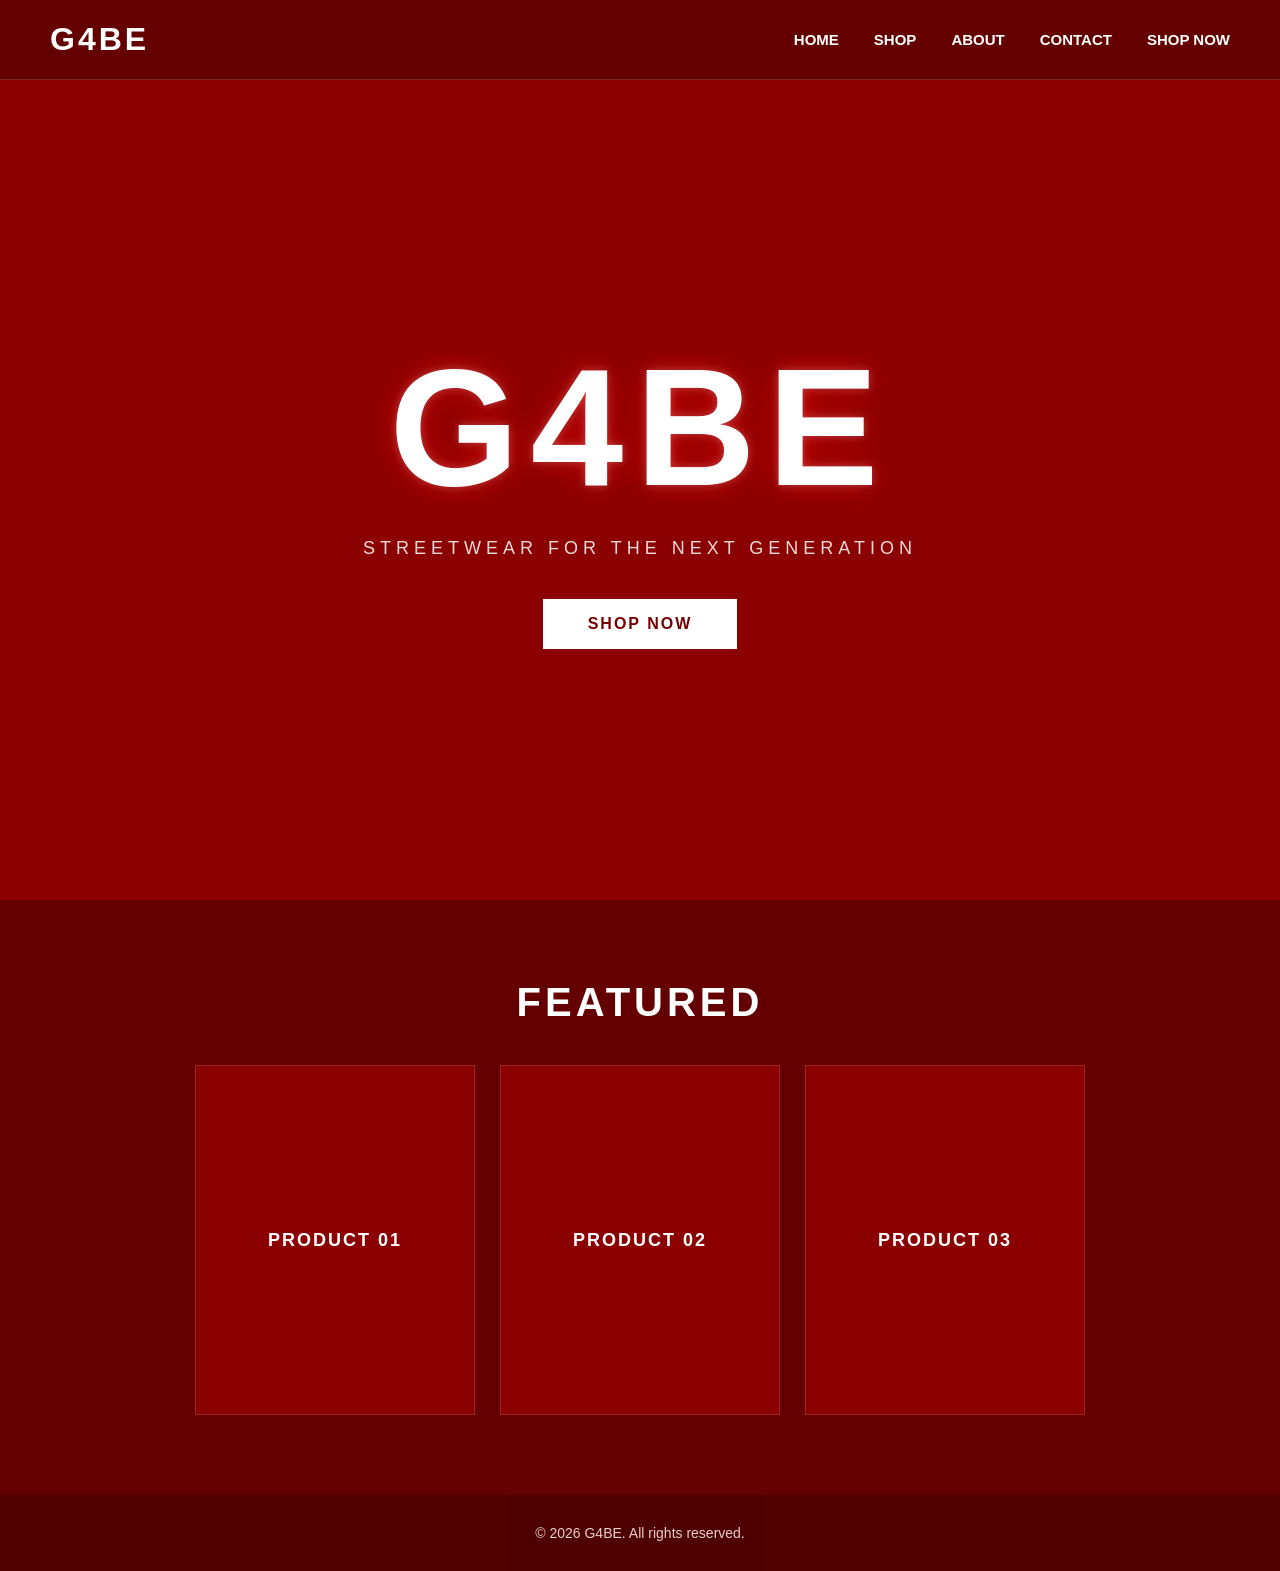
<file: index.html>
<!DOCTYPE html>
<html lang="en">
<head>
  <meta charset="UTF-8">
  <meta name="viewport" content="width=device-width, initial-scale=1.0">

  <title>G4BE | Streetwear</title>

  <style>
    * {
      margin: 0;
      padding: 0;
      box-sizing: border-box;
    }

    body {
      font-family: Arial, Helvetica, sans-serif;
      background: #8b0000;
      color: white;
    }

    /* NAVIGATION BAR */
    nav {
      height: 80px;
      background: #650000;
      display: flex;
      align-items: center;
      justify-content: space-between;
      padding: 0 50px;
      border-bottom: 1px solid rgba(255, 255, 255, 0.15);
    }

    .logo {
      font-size: 32px;
      font-weight: 900;
      letter-spacing: 3px;
    }

    .nav-links {
      display: flex;
      gap: 35px;
      list-style: none;
    }

    .nav-links a {
      color: white;
      text-decoration: none;
      font-size: 15px;
      font-weight: bold;
      transition: 0.3s;
    }

    .nav-links a:hover {
      color: #ff4d4d;
    }

    /* HERO SECTION */
    .hero {
      min-height: calc(100vh - 80px);
      display: flex;
      flex-direction: column;
      align-items: center;
      justify-content: center;
      text-align: center;
      padding: 40px 20px;
    }

    .hero h1 {
      font-size: clamp(70px, 13vw, 180px);
      font-weight: 900;
      letter-spacing: 12px;
      text-shadow:
              0 0 10px rgba(255, 255, 255, 0.25),
              0 0 30px rgba(255, 0, 0, 0.5);
    }

    .hero p {
      margin-top: 15px;
      font-size: 18px;
      letter-spacing: 5px;
      text-transform: uppercase;
      opacity: 0.85;
    }

    .shop-button {
      margin-top: 40px;
      padding: 16px 45px;
      background: white;
      color: #750000;
      text-decoration: none;
      font-weight: 900;
      letter-spacing: 2px;
      transition: 0.3s;
    }

    .shop-button:hover {
      background: #ffcccc;
      transform: scale(1.05);
    }

    /* FEATURED SECTION */
    .featured {
      background: #650000;
      padding: 80px 50px;
      text-align: center;
    }

    .featured h2 {
      font-size: 40px;
      margin-bottom: 40px;
      letter-spacing: 4px;
    }

    .products {
      display: flex;
      justify-content: center;
      gap: 25px;
      flex-wrap: wrap;
    }

    .product {
      width: 280px;
      height: 350px;
      background: #8b0000;
      border: 1px solid rgba(255, 255, 255, 0.15);
      display: flex;
      align-items: center;
      justify-content: center;
      transition: 0.3s;
    }

    .product:hover {
      transform: translateY(-8px);
      border-color: white;
    }

    .product span {
      font-size: 18px;
      font-weight: bold;
      letter-spacing: 2px;
    }

    /* FOOTER */
    footer {
      background: #400000;
      text-align: center;
      padding: 30px;
      font-size: 14px;
      opacity: 0.8;
    }

    /* MOBILE */
    @media (max-width: 700px) {
      nav {
        padding: 0 20px;
      }

      .nav-links {
        gap: 15px;
      }

      .nav-links a {
        font-size: 12px;
      }

      .hero h1 {
        letter-spacing: 5px;
      }

      .featured {
        padding: 60px 20px;
      }
    }
  </style>
</head>

<body>

<!-- NAVIGATION -->
<nav>
  <div class="logo">G4BE</div>

  <ul class="nav-links">
    <li><a href="index.html">HOME</a></li>
    <li><a href="shop.html">SHOP</a></li>
    <li><a href="about.html">ABOUT</a></li>
    <li><a href="contact.html">CONTACT</a></li>
    <lil><a href="shop.html">SHOP NOW</a></lil>
  </ul>
</nav>


<!-- HOMEPAGE -->
<section class="hero">

  <h1>G4BE</h1>

  <p>Streetwear for the next generation</p>

  <a href="#" class="shop-button">SHOP NOW</a>

</section>


<!-- FEATURED PRODUCTS -->
<section class="featured">

  <h2>FEATURED</h2>

  <div class="products">

    <div class="product">
      <span>PRODUCT 01</span>
    </div>

    <div class="product">
      <span>PRODUCT 02</span>
    </div>

    <div class="product">
      <span>PRODUCT 03</span>
    </div>

  </div>

</section>


<!-- FOOTER -->
<footer>
  © 2026 G4BE. All rights reserved.
</footer>

</body>
</html>
</file>
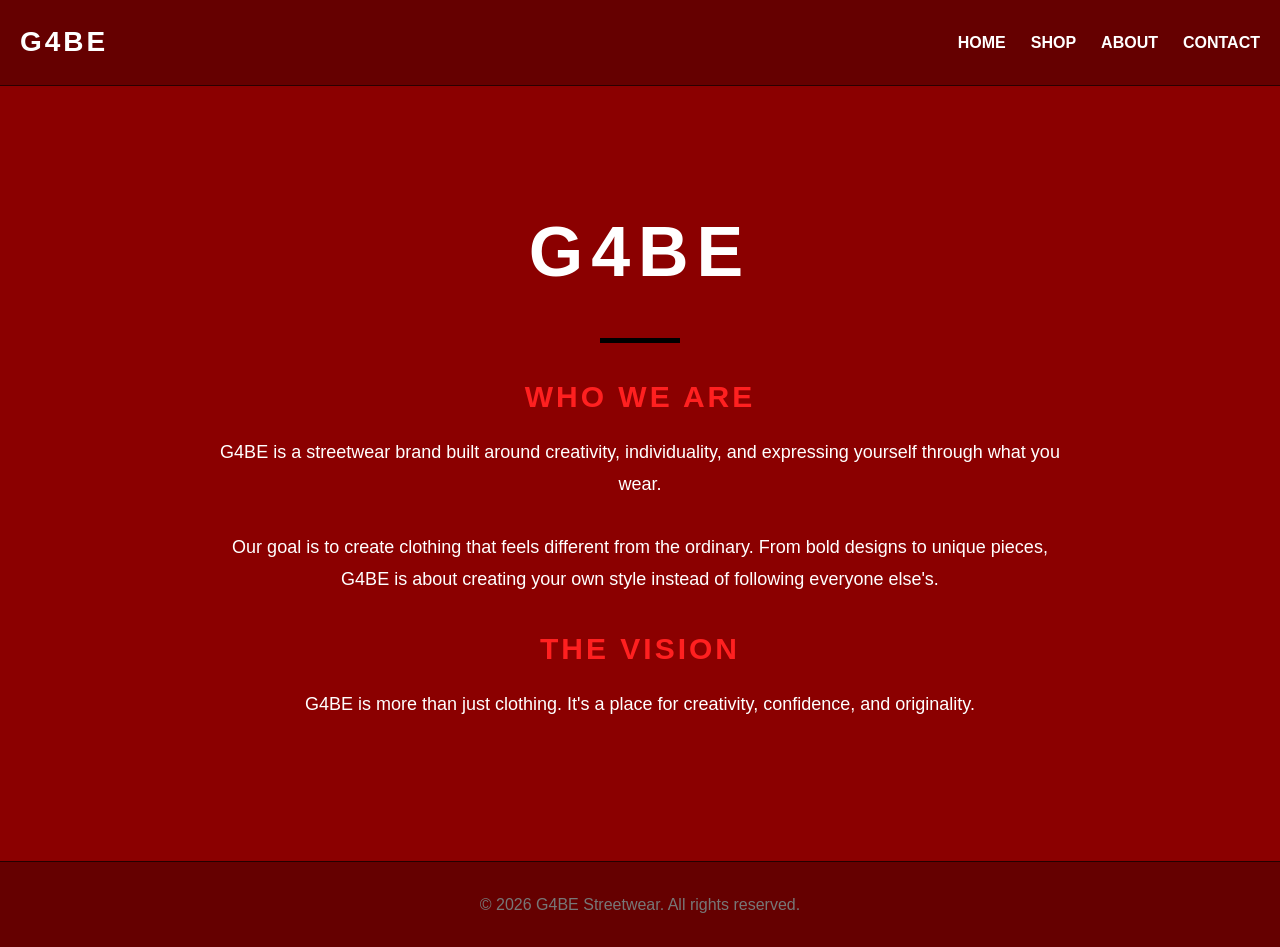
<file: about.html>
<!DOCTYPE html>
<html lang="en">
<head>
    <meta charset="UTF-8">
    <meta name="viewport" content="width=device-width, initial-scale=1.0">
    <title>About | G4BE Streetwear</title>
    <link rel="stylesheet" href="style.css">

    <style>
        * {
            margin: 0;
            padding: 0;
            box-sizing: border-box;
        }

        body {
            font-family: Arial, sans-serif;
            background-color: #8b0000;
            color: white;
        }

        nav {
            background-color: #650000;
            padding: 20px;
            display: flex;
            justify-content: space-between;
            align-items: center;
        }

        .logo {
            font-size: 28px;
            font-weight: bold;
            letter-spacing: 3px;
        }

        nav ul {
            list-style: none;
            display: flex;
            gap: 25px;
        }

        nav a {
            color: white;
            text-decoration: none;
            font-weight: bold;
        }

        nav a:hover {
            color: #ff4d4d;
        }

        .about {
            max-width: 900px;
            margin: 80px auto;
            padding: 30px;
            text-align: center;
        }

        .about h1 {
            font-size: 70px;
            letter-spacing: 8px;
            margin-bottom: 25px;
        }

        .about h2 {
            font-size: 30px;
            margin-bottom: 15px;
        }

        .about p {
            font-size: 18px;
            line-height: 1.8;
            margin-bottom: 30px;
        }

        .divider {
            width: 80px;
            height: 5px;
            background-color: black;
            margin: 30px auto;
        }

        footer {
            text-align: center;
            padding: 30px;
            background-color: #650000;
            margin-top: 80px;
        }
    </style>
</head>

<body>

<nav>
    <div class="logo">G4BE</div>

    <ul>
        <li><a href="index.html">HOME</a></li>
        <li><a href="shop.html">SHOP</a></li>
        <li><a href="about.html">ABOUT</a></li>
        <li><a href="contact.html">CONTACT</a></li>
    </ul>
</nav>

<section class="about">

    <h1>G4BE</h1>

    <div class="divider"></div>

    <h2>WHO WE ARE</h2>

    <p>
        G4BE is a streetwear brand built around creativity, individuality,
        and expressing yourself through what you wear.
    </p>

    <p>
        Our goal is to create clothing that feels different from the
        ordinary. From bold designs to unique pieces, G4BE is about
        creating your own style instead of following everyone else's.
    </p>

    <h2>THE VISION</h2>

    <p>
        G4BE is more than just clothing. It's a place for creativity,
        confidence, and originality.
    </p>

</section>

<footer>
    © 2026 G4BE Streetwear. All rights reserved.
</footer>

</body>
</html>
</file>
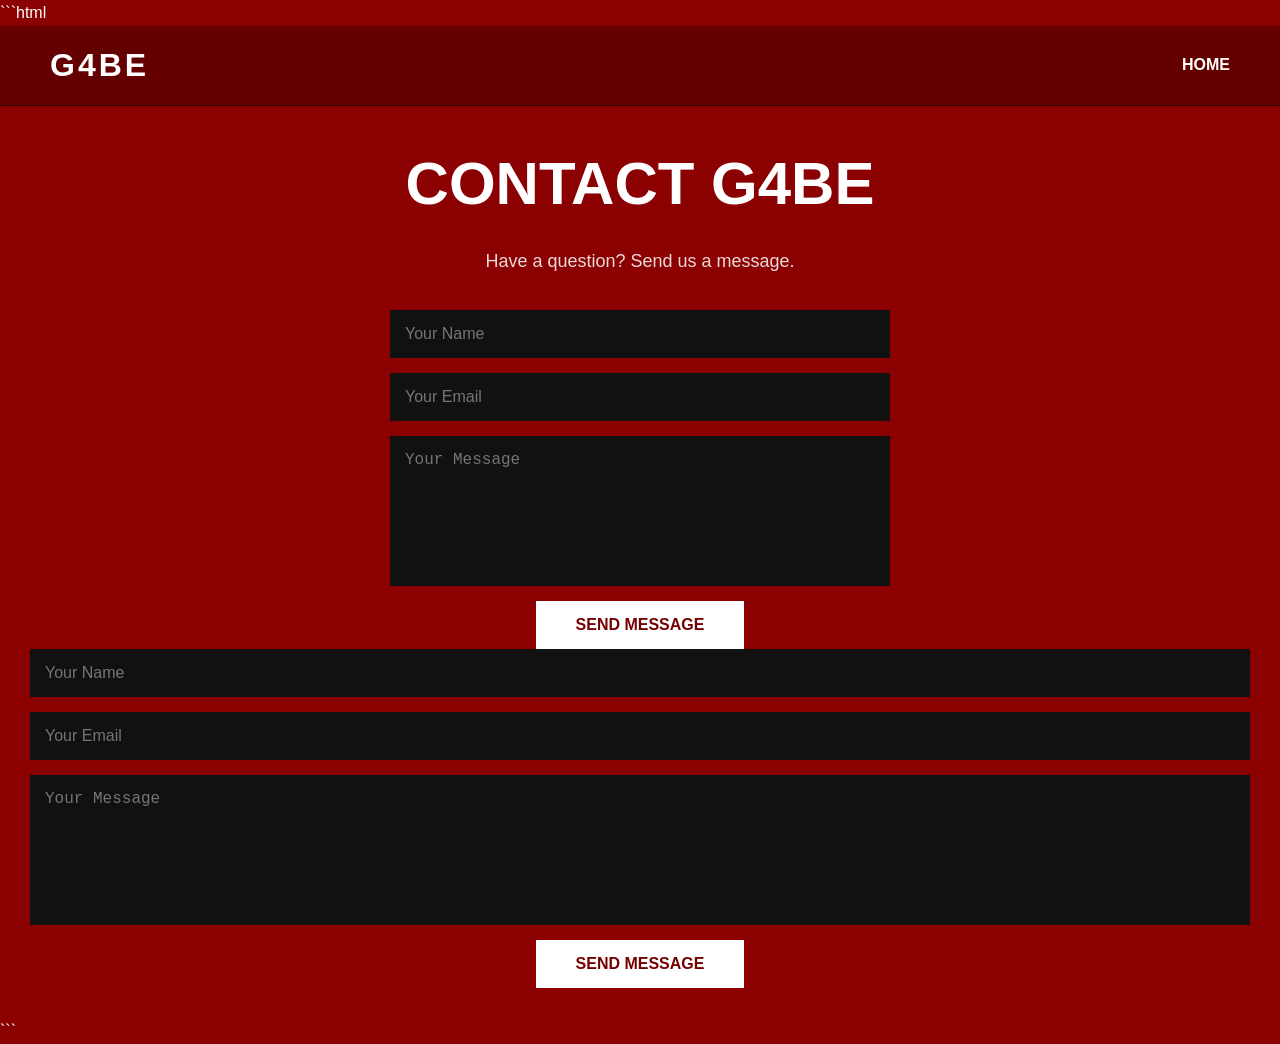
<file: contact.html>
```html
<!DOCTYPE html>
<html lang="en">
<head>
    <meta charset="UTF-8">
    <meta name="viewport" content="width=device-width, initial-scale=1.0">
    <link rel="stylesheet" href="style.css">
    <title>G4BE | Contact</title>

    <style>
        * {
            margin: 0;
            padding: 0;
            box-sizing: border-box;
        }

        body {
            font-family: Arial, Helvetica, sans-serif;
            background: #8b0000;
            color: white;
        }

        nav {
            height: 80px;
            background: #650000;
            display: flex;
            align-items: center;
            justify-content: space-between;
            padding: 0 50px;
        }

        .logo {
            font-size: 32px;
            font-weight: 900;
            letter-spacing: 3px;
        }

        nav a {
            color: white;
            text-decoration: none;
            font-weight: bold;
        }

        .contact {
            min-height: calc(100vh - 80px);
            display: flex;
            flex-direction: column;
            align-items: center;
            justify-content: center;
            text-align: center;
            padding: 30px;
        }

        .contact h1 {
            font-size: 60px;
            margin-bottom: 15px;
        }

        .contact p {
            font-size: 18px;
            opacity: 0.85;
            margin-bottom: 35px;
        }

        .contact-box {
            width: 100%;
            max-width: 500px;
        }

        input,
        textarea {
            width: 100%;
            margin-bottom: 15px;
            padding: 15px;
            border: none;
            outline: none;
            font-size: 16px;
        }

        textarea {
            height: 150px;
            resize: none;
        }

        button {
            padding: 15px 40px;
            border: none;
            background: white;
            color: #750000;
            font-weight: bold;
            cursor: pointer;
            font-size: 16px;
        }

        button:hover {
            background: #ffcccc;
        }
    </style>
</head>

<body>

<nav>
    <div class="logo">G4BE</div>

    <a href="index.html">HOME</a>
</nav>

<section class="contact">

    <h1>CONTACT G4BE</h1>

    <p>Have a question? Send us a message.</p>

    <div class="contact-box">

        <form action="https://formspree.io/f/xeaeakry" method="POST">

            <input
                    type="text"
                    name="name"
                    placeholder="Your Name"
                    required
            >

            <input
                    type="email"
                    name="email"
                    placeholder="Your Email"
                    required
            >

            <textarea
                    name="message"
                    placeholder="Your Message"
                    required
            ></textarea>

            <button type="submit">SEND MESSAGE</button>

        </form>

    </div>

        <input type="text" placeholder="Your Name">

        <input type="email" placeholder="Your Email">

        <textarea placeholder="Your Message"></textarea>

        <button type="button">SEND MESSAGE</button>

    </div>

</section>

</body>
</html>
```
</file>
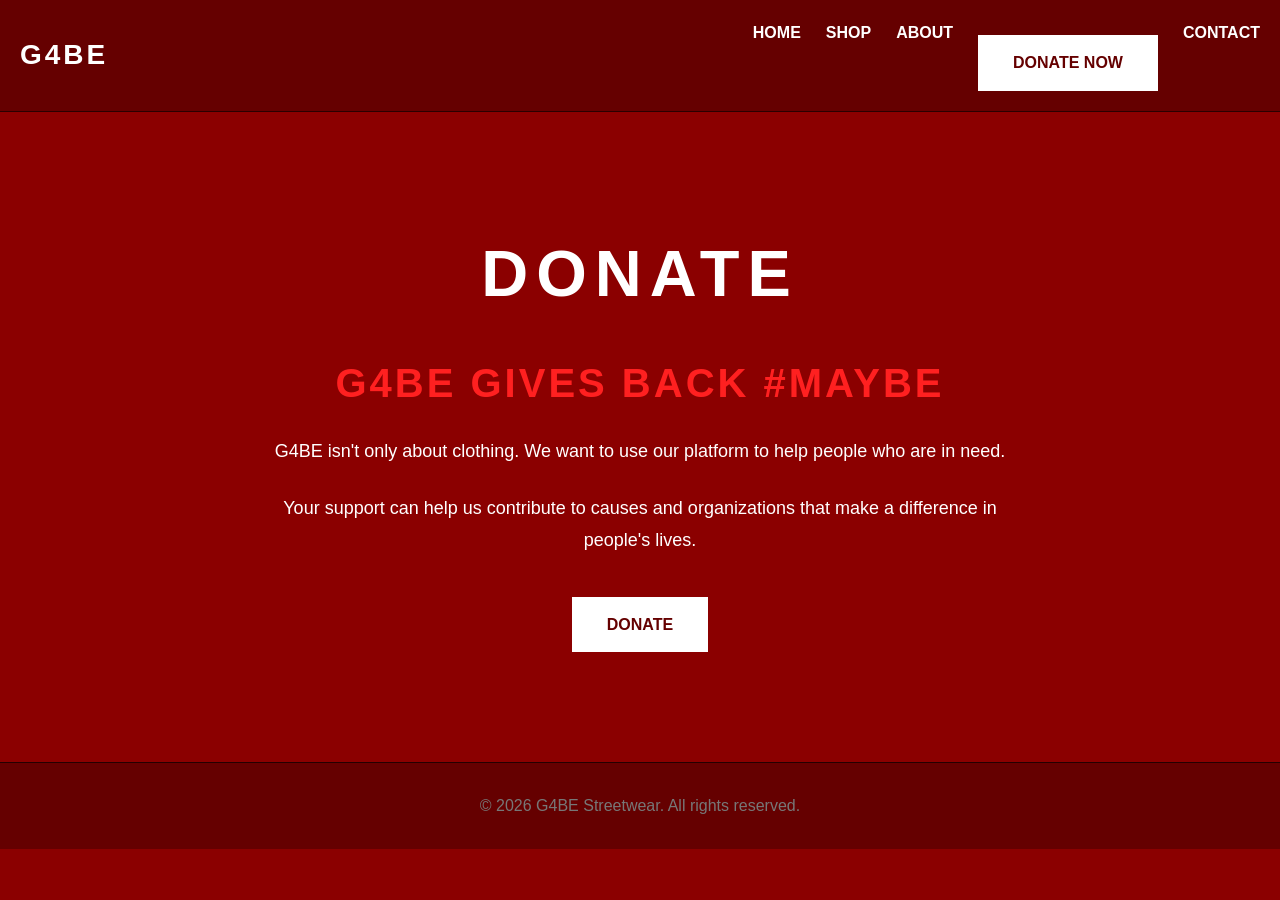
<file: donate.html>
<!DOCTYPE html>
<html lang="en">
<head>
    <meta charset="UTF-8">
    <meta name="viewport" content="width=device-width, initial-scale=1.0">
    <link rel="stylesheet" href="style.css">
    <title>Donate | G4BE Streetwear</title>

    <style>
        * {
            margin: 0;
            padding: 0;
            box-sizing: border-box;
        }

        body {
            font-family: Arial, sans-serif;
            background-color: #8b0000;
            color: white;
        }

        nav {
            background-color: #650000;
            padding: 20px;
            display: flex;
            justify-content: space-between;
            align-items: center;
        }

        .logo {
            font-size: 28px;
            font-weight: bold;
            letter-spacing: 3px;
        }

        nav ul {
            list-style: none;
            display: flex;
            gap: 25px;
        }

        nav a {
            color: white;
            text-decoration: none;
            font-weight: bold;
        }

        nav a:hover {
            color: #ff4d4d;
        }

        .donate {
            max-width: 800px;
            margin: 80px auto;
            padding: 30px;
            text-align: center;
        }

        .donate h1 {
            font-size: 65px;
            letter-spacing: 8px;
            margin-bottom: 25px;
        }

        .donate h2 {
            margin-bottom: 20px;
        }

        .donate p {
            font-size: 18px;
            line-height: 1.8;
            margin-bottom: 25px;
        }

        .donate-button {
            display: inline-block;
            background-color: white;
            color: #650000;
            padding: 15px 35px;
            text-decoration: none;
            font-weight: bold;
            margin-top: 15px;
        }

        .donate-button:hover {
            background-color: #ff4d4d;
            color: white;
        }

        footer {
            text-align: center;
            padding: 30px;
            background-color: #650000;
            margin-top: 80px;
        }

        @media (max-width: 800px) {
            nav {
                flex-direction: column;
                gap: 15px;
            }

            nav ul {
                flex-wrap: wrap;
                justify-content: center;
            }

            .donate h1 {
                font-size: 45px;
            }
        }
    </style>
</head>

<body>

<nav>

    <div class="logo">
        G4BE
    </div>

    <ul>
        <li><a href="index.html">HOME</a></li>
        <li><a href="shop.html">SHOP</a></li>
        <li><a href="about.html">ABOUT</a></li>
        <a href="https://cash.app/account/pay-and-request" class="donate-button">
            DONATE NOW
        </a>
        <li><a href="contact.html">CONTACT</a></li>
    </ul>

</nav>


<section class="donate">

    <h1>DONATE</h1>

    <h2>G4BE GIVES BACK #MAYBE</h2>

    <p>
        G4BE isn't only about clothing. We want to use our platform
        to help people who are in need.
    </p>

    <p>
        Your support can help us contribute to causes and organizations
        that make a difference in people's lives.
    </p>

    <a href="#" class="donate-button">DONATE</a>

</section>


<footer>
    © 2026 G4BE Streetwear. All rights reserved.
</footer>

</body>
</html>
</file>
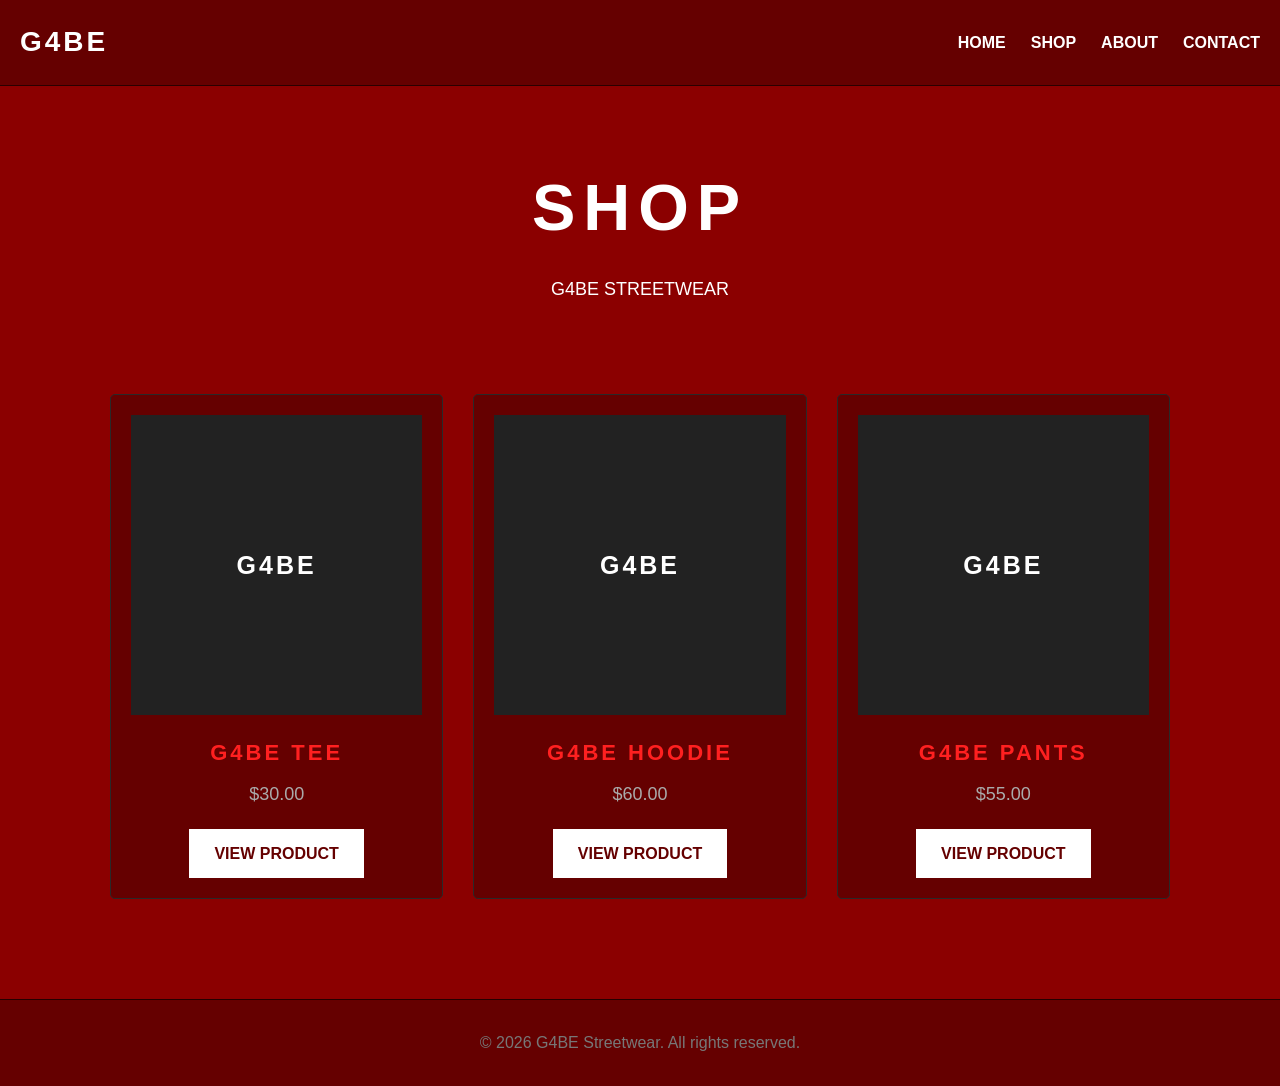
<file: shop.html>
<!DOCTYPE html>
<html lang="en">
<head>
    <meta charset="UTF-8">
    <meta name="viewport" content="width=device-width, initial-scale=1.0">

    <title>Shop | G4BE Streetwear</title>
    <link rel="stylesheet" href="style.css">

    <style>
        * {
            margin: 0;
            padding: 0;
            box-sizing: border-box;
        }

        body {
            font-family: Arial, sans-serif;
            background-color: #8b0000;
            color: white;
        }

        /* NAVIGATION */
        nav {
            background-color: #650000;
            padding: 20px;
            display: flex;
            justify-content: space-between;
            align-items: center;
        }

        .logo {
            font-size: 28px;
            font-weight: bold;
            letter-spacing: 3px;
        }

        nav ul {
            list-style: none;
            display: flex;
            gap: 25px;
        }

        nav a {
            color: white;
            text-decoration: none;
            font-weight: bold;
        }

        nav a:hover {
            color: #ff4d4d;
        }

        /* SHOP HEADER */
        .shop-header {
            text-align: center;
            padding: 70px 20px 40px;
        }

        .shop-header h1 {
            font-size: 65px;
            letter-spacing: 8px;
        }

        .shop-header p {
            margin-top: 15px;
            font-size: 18px;
        }

        /* PRODUCTS */
        .products {
            max-width: 1100px;
            margin: 30px auto 80px;
            padding: 20px;

            display: grid;
            grid-template-columns: repeat(3, 1fr);
            gap: 30px;
        }

        .product {
            background-color: #650000;
            padding: 20px;
            text-align: center;
            border-radius: 5px;
        }

        .product-image {
            height: 300px;
            background-color: #222;
            display: flex;
            align-items: center;
            justify-content: center;
            margin-bottom: 20px;
        }

        .product-image span {
            font-size: 25px;
            font-weight: bold;
            letter-spacing: 3px;
        }

        .product h2 {
            font-size: 22px;
            margin-bottom: 10px;
        }

        .price {
            font-size: 18px;
            margin-bottom: 20px;
        }

        .buy-button {
            display: inline-block;
            background-color: white;
            color: #650000;
            padding: 12px 25px;
            text-decoration: none;
            font-weight: bold;
        }

        .buy-button:hover {
            background-color: #ff4d4d;
            color: white;
        }

        /* FOOTER */
        footer {
            text-align: center;
            padding: 30px;
            background-color: #650000;
        }

        /* MOBILE */
        @media (max-width: 800px) {
            .products {
                grid-template-columns: 1fr;
            }

            nav {
                flex-direction: column;
                gap: 15px;
            }

            nav ul {
                flex-wrap: wrap;
                justify-content: center;
            }

            .shop-header h1 {
                font-size: 45px;
            }
        }
    </style>
</head>

<body>

<!-- NAVIGATION -->
<nav>

    <div class="logo">
        G4BE
    </div>

    <ul>
        <li><a href="index.html">HOME</a></li>
        <li><a href="shop.html">SHOP</a></li>
        <li><a href="about.html">ABOUT</a></li>
        <li><a href="contact.html">CONTACT</a></li>
    </ul>

</nav>


<!-- SHOP HEADER -->
<section class="shop-header">

    <h1>SHOP</h1>

    <p>G4BE STREETWEAR</p>

</section>


<!-- PRODUCTS -->
<section class="products">

    <div class="product">

        <div class="product-image">
            <span>G4BE</span>
        </div>

        <h2>G4BE TEE</h2>

        <p class="price">$30.00</p>

        <a href="#" class="buy-button">VIEW PRODUCT</a>

    </div>


    <div class="product">

        <div class="product-image">
            <span>G4BE</span>
        </div>

        <h2>G4BE HOODIE</h2>

        <p class="price">$60.00</p>

        <a href="#" class="buy-button">VIEW PRODUCT</a>

    </div>


    <div class="product">

        <div class="product-image">
            <span>G4BE</span>
        </div>

        <h2>G4BE PANTS</h2>

        <p class="price">$55.00</p>

        <a href="#" class="buy-button">VIEW PRODUCT</a>

    </div>

</section>


<!-- FOOTER -->
<footer>

    © 2026 G4BE Streetwear. All rights reserved.

</footer>

</body>
</html>
</file>
<file: style.css>
/* =========================
   G4BE STREETWEAR
   Main Stylesheet
   ========================= */

* {
    margin: 0;
    padding: 0;
    box-sizing: border-box;
}

html {
    scroll-behavior: smooth;
}

body {
    font-family: Arial, Helvetica, sans-serif;
    background: #080808;
    color: #ffffff;
    line-height: 1.6;
}

/* NAVIGATION */

nav {
    width: 100%;
    padding: 20px 50px;
    background: #0d0d0d;
    border-bottom: 1px solid #2a0000;

    display: flex;
    align-items: center;
    justify-content: space-between;

    position: sticky;
    top: 0;
    z-index: 1000;
}

nav h1 {
    color: #ff2020;
    font-size: 28px;
    letter-spacing: 3px;
}

nav ul {
    list-style: none;
    display: flex;
    gap: 30px;
}

nav a {
    color: white;
    text-decoration: none;
    font-weight: bold;
    transition: 0.2s;
}

nav a:hover {
    color: #ff2020;
}

/* HERO */

.hero {
    min-height: 85vh;

    display: flex;
    flex-direction: column;
    align-items: center;
    justify-content: center;

    text-align: center;

    background:
            radial-gradient(circle at center, #3b0000 0%, #120000 35%, #080808 70%);

    padding: 40px 20px;
}

.hero h1 {
    font-size: clamp(60px, 12vw, 150px);
    font-weight: 900;
    letter-spacing: 8px;
    color: #ffffff;

    text-shadow:
            0 0 10px #ff0000,
            0 0 25px #ff0000,
            0 0 50px #770000;
}

.hero p {
    margin-top: 10px;
    color: #bbbbbb;
    font-size: 18px;
    letter-spacing: 4px;
}

/* BUTTONS */

.btn {
    display: inline-block;
    margin-top: 30px;

    padding: 14px 30px;

    background: #d60000;
    color: white;

    text-decoration: none;
    font-weight: bold;
    letter-spacing: 1px;

    border: 1px solid #ff3030;

    transition: 0.25s;
}

.btn:hover {
    background: #ff2020;
    transform: translateY(-3px);
    box-shadow: 0 0 25px rgba(255, 0, 0, 0.5);
}

/* SECTIONS */

section {
    padding: 80px 8%;
}

section h2 {
    font-size: 40px;
    margin-bottom: 30px;
    color: #ff2020;
    text-transform: uppercase;
    letter-spacing: 3px;
}

/* PRODUCTS */

.products {
    display: grid;
    grid-template-columns: repeat(auto-fit, minmax(220px, 1fr));
    gap: 25px;
}

.product {
    background: #111111;
    border: 1px solid #292929;
    padding: 20px;

    transition: 0.25s;
}

.product:hover {
    transform: translateY(-6px);
    border-color: #ff2020;
    box-shadow: 0 0 25px rgba(255, 0, 0, 0.15);
}

.product img {
    width: 100%;
    display: block;
    margin-bottom: 15px;
}

.product h3 {
    font-size: 20px;
    margin-bottom: 5px;
}

.product p {
    color: #aaaaaa;
}

/* FORMS */

form {
    max-width: 600px;
    margin: auto;
}

input,
textarea {
    width: 100%;
    padding: 14px;
    margin-bottom: 15px;

    background: #111111;
    color: white;

    border: 1px solid #333;
    outline: none;
}

input:focus,
textarea:focus {
    border-color: #ff2020;
}

textarea {
    min-height: 150px;
    resize: vertical;
}

/* FOOTER */

footer {
    padding: 30px;
    text-align: center;

    background: #050505;
    border-top: 1px solid #250000;

    color: #777777;
}

footer span {
    color: #ff2020;
}

/* MOBILE */

@media (max-width: 700px) {

    nav {
        padding: 15px 20px;
        flex-direction: column;
        gap: 15px;
    }

    nav ul {
        gap: 15px;
        flex-wrap: wrap;
        justify-content: center;
    }

    .hero h1 {
        letter-spacing: 4px;
    }

    section {
        padding: 60px 20px;
    }
}
</file>
